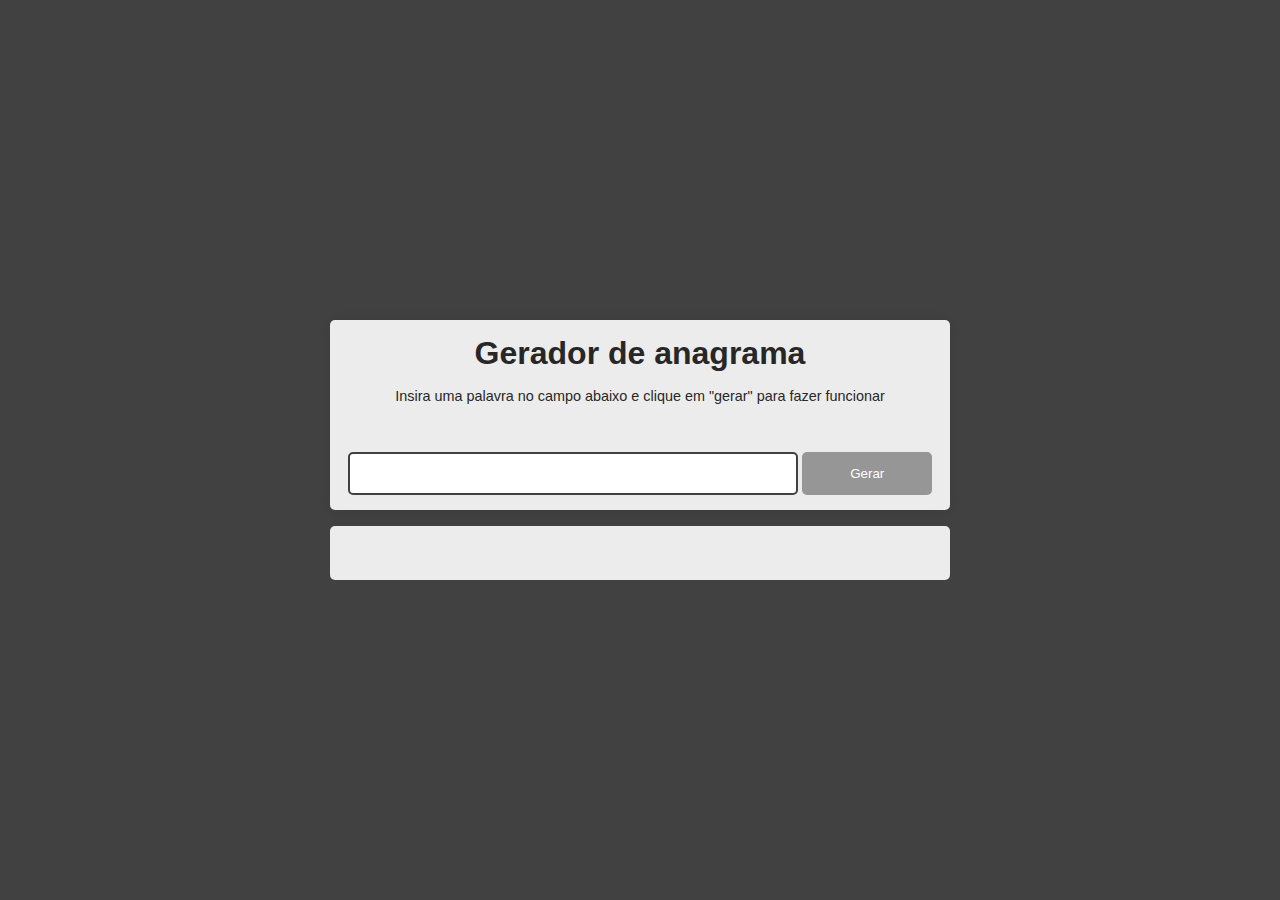
<file: anagram-generator/index.html>
<!DOCTYPE html>
<html lang="en">
  <head>
    <!-- Head section -->
    <meta charset="utf-8" />
    <title>Anagram Generator</title>
    <meta name="viewport" content="width=device-width, initial-scale=1" />

    <link rel="stylesheet" href="./css/main.css" />
    <script defer src="./js/main.js"></script>
  </head>

  <body>
    <div class="main">
      <div class="form-container">
        <h1 class="title">Gerador de anagrama</h1>
        <p class="description">
          Insira uma palavra no campo abaixo e clique em "gerar" para fazer
          funcionar
        </p>

        <input type="text" class="anagram-text-field" id="anagramText" />
        <button class="generate-anagrams-btn" disabled>Gerar</button>
      </div>
      <div class="results">
        <div class="results-header"></div>
        <div class="results-panel"></div>
      </div>
    </div>
  </body>
</html>
</file>
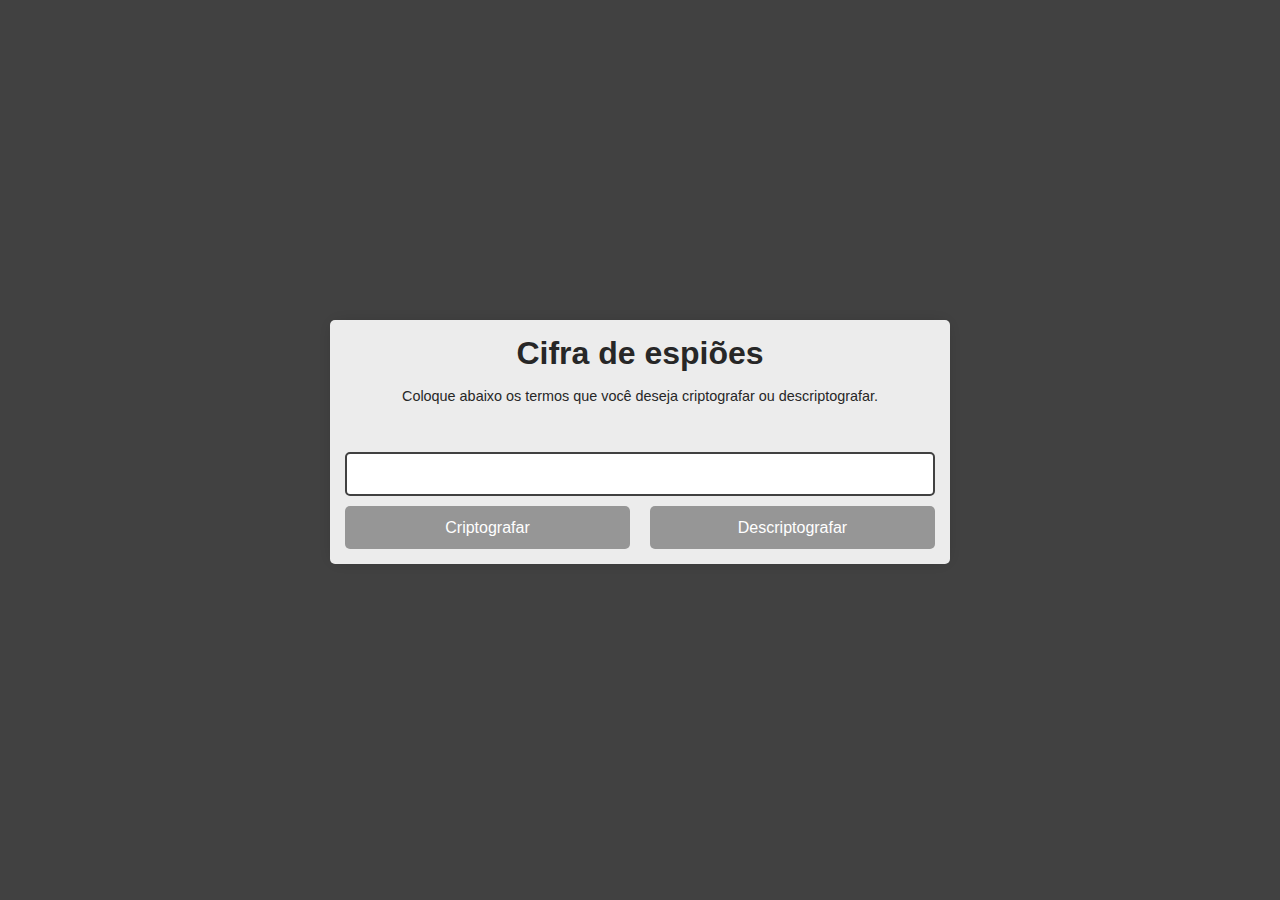
<file: cryptography-app/index.html>
<!DOCTYPE html>
<html lang="en">
  <head>
    <!-- Head section -->
    <meta charset="utf-8" />
    <title>Cifra de espiões</title>
    <meta name="viewport" content="width=device-width, initial-scale=1" />

    <link rel="stylesheet" href="./css/main.css" />
    <script defer src="./js/main.js"></script>
  </head>

  <body>
    <div class="main">
      <div class="form-container">
        <h1 class="title">Cifra de espiões</h1>
        <p class="description">
          Coloque abaixo os termos que você deseja criptografar ou
          descriptografar.
        </p>

        <input
          type="text"
          class="cryptography-text-field"
          id="cryptographyValue"
        />

        <a class="cryptography-btn encrypth encrypth disabled">
          Criptografar
        </a>
        <a class="cryptography-btn decrypth decrypth disabled">
          Descriptografar
        </a>
      </div>
    </div>
  </body>
</html>
</file>
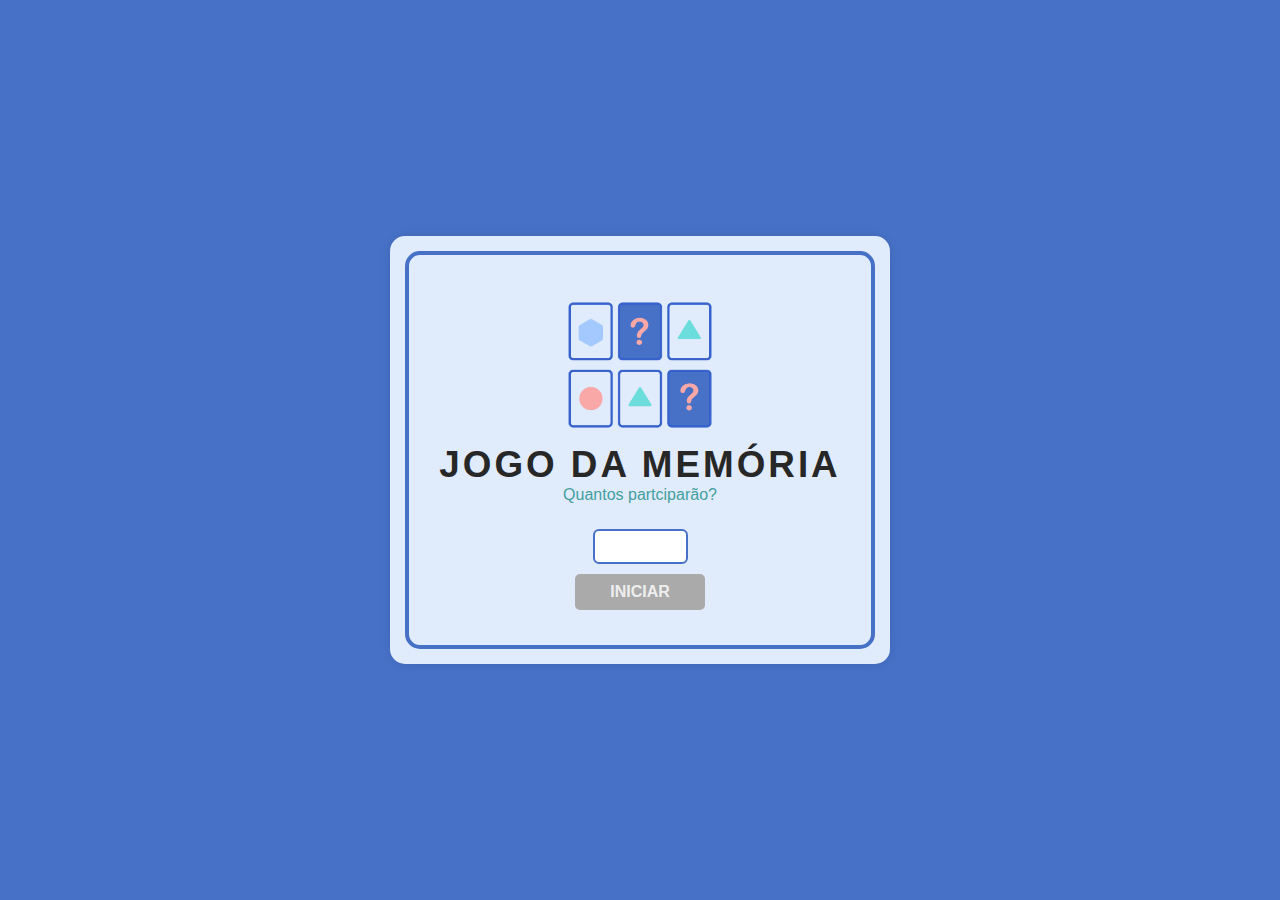
<file: memory-game/index.html>
<!DOCTYPE html>
<html lang="en">
<head>
    <meta charset="UTF-8">
    <meta name="viewport" content="width=device-width, initial-scale=1.0">

    <link rel="stylesheet" href="./css/main.css">
    <link rel="stylesheet" href="./css/login.css">

    <script defer src="./js/login.js"></script>

    <title>Jogo da Memória - Login</title>
</head>
<body>

    <div class="container">
        <div class="form-wrap">
            <form id="memory_game_login">
                <div class="memory-game-form-header">
                    <div class="icon-container">
                        <img src="./images/login-icon.png" alt="Memory game icon">
                    </div>
                    <div class="text-container">
                        <h1>Jogo da Memória</h1>
                        <p class="description">Quantos partciparão?</p>
                    </div>
                </div>
                <input type="number" min="0" name="players_qty" id="players_qty">
                <button type="submit" class="send-player-btn" disabled>Iniciar</button>
            </form>
        </div>
    </div>

</body>
</html>
</file>
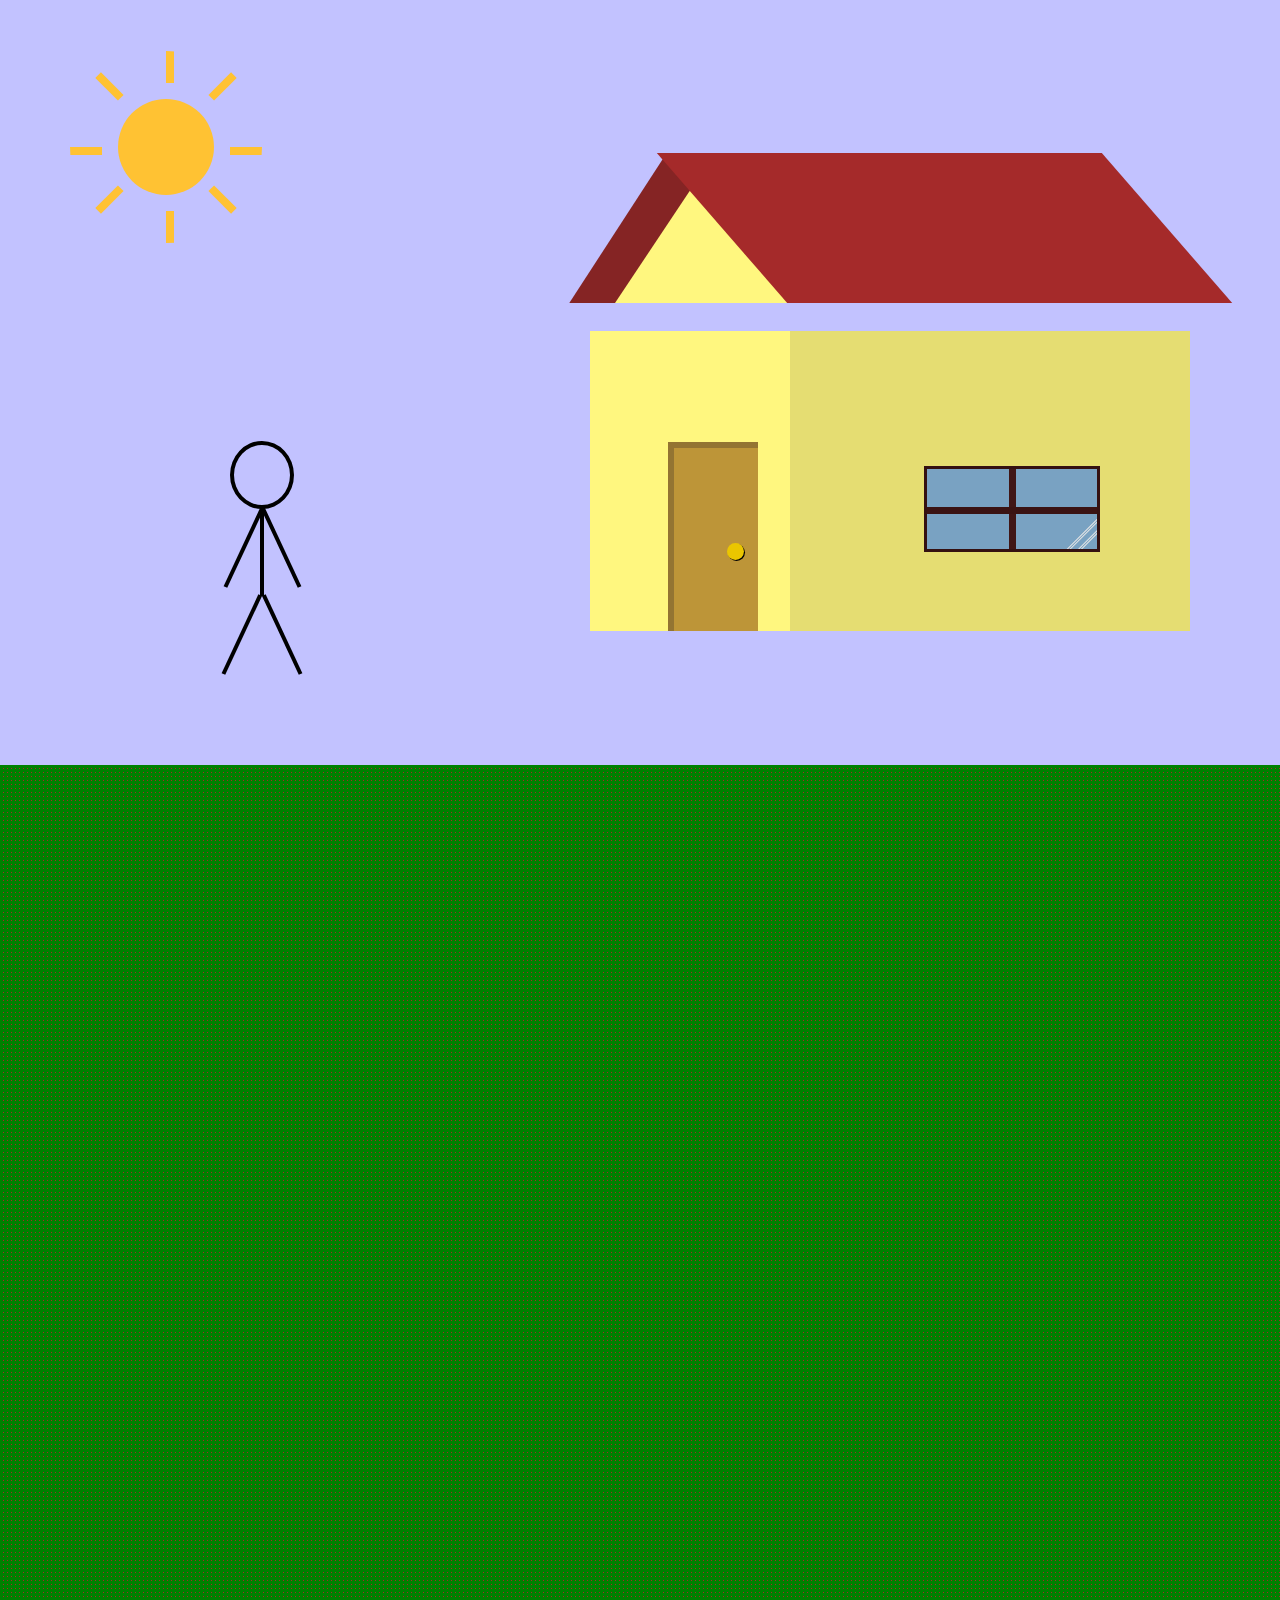
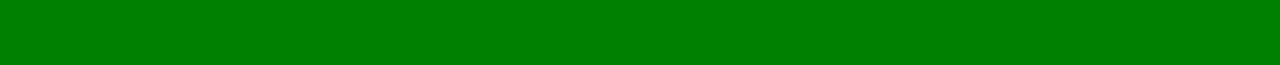
<file: stickmans-house/stickmans-house.html>
<!DOCTYPE html>
<html lang="en">
  <head>
    <!-- Head section -->
    <meta charset="utf-8" />
    <title>Stickman's House</title>
    <meta name="viewport" content="width=device-width, initial-scale=1" />
    <link rel="stylesheet" href="css/main.css" />
  </head>

  <body>

    <div class="stickmans-world">
      <div class="grass"></div>

      <div class="sun"></div>
  
      <div class="stickman-dude">
        <div class="head"></div>
        <div class="chest-region">
          <div class="body"></div>
          <div class="left-arm"></div>
          <div class="right-arm"></div>
        </div>
        <div class="down-region">
          <div class="left-leg"></div>
          <div class="right-leg"></div>
        </div>
      </div>
  
      <div class="left-roof"></div>
      <div class="roof-triangle"></div>
      <div class="right-roof"></div>
      <div class="house">
        <div class="window">
          <div class="lintel"></div>
        </div>
        <div class="wall"></div>
        <div class="door"></div>
      </div>
    </div>

  </body>
</html>
</file>
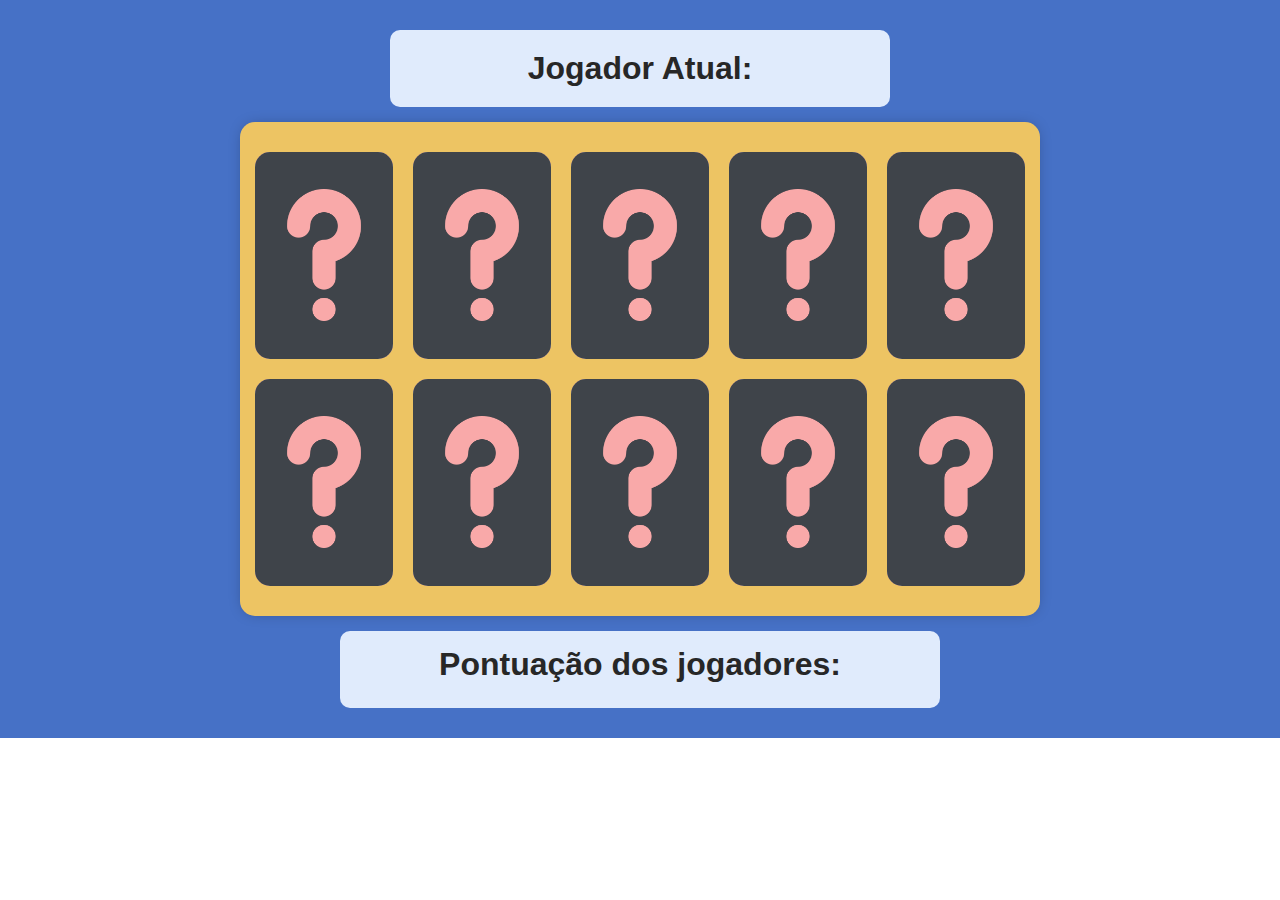
<file: memory-game/steps/party.html>
<!DOCTYPE html>
<html lang="en">
<head>
    <meta charset="UTF-8">
    <meta name="viewport" content="width=device-width, initial-scale=1.0">

    <link rel="stylesheet" href="../css/main.css">
    <link rel="stylesheet" href="../css/party.css">

    <script defer src="../js/party.js"></script>

    <title>Jogo da Memória - Partida</title>
</head>
<body>

    <div class="container">
        <div class="current-player-screen">
            <h2 class="current-player-text">Jogador Atual:</h2>
            <span class="current-player-name"></span>
        </div>
        <div class="tabletop"></div>
        <div class="players-score">
            <h2 class="players-score-text">Pontuação dos jogadores:</h2>
        </div>
    </div>
    
</body>
</html>
</file>
<file: anagram-generator/css/main.css>
/* !- DO NOT TOUCH -! */
* {
  margin: 0;
  padding: 0;
  box-sizing: border-box;
  list-style: none;
  border: none;
  font-family: "Verdana", "Geneva", "Tahoma", sans-serif;
}

h1,
h2,
p,
a,
button,
span {
  color: #272727;
}

/* !- DO NOT TOUCH -! */

.main {
  height: 100vh;
  display: flex;
  flex-direction: column;
  justify-content: center;
  align-items: center;
  background: #414141;
}

.form-container {
  display: block;
  width: 620px;
  padding: 15px;
  background: #ececec;
  border-radius: 5px;
  box-shadow: 0px 0 15px -7px #0000004f;
  text-align: center;
  margin-bottom: 1rem;
}

.title {
  font-size: 2rem;
  margin-bottom: 1rem;
}

.description {
  font-size: 0.9rem;
  margin-bottom: 3rem;
}

input {
  width: calc(100% - 140px);
  height: 2.7rem;
  padding: 0 0.5rem;
  border: solid 2px;
  border-radius: 5px;
  border-color: #414141;
}

.generate-anagrams-btn {
  display: inline-block;
  width: 130px;
  height: 2.7rem;
  background: #9b55bd;
  color: #fff;
  border-radius: 5px;
  cursor: pointer;
}

.generate-anagrams-btn:disabled {
  background: #969696;
}

.results {
  display: block;
  width: 620px;
  min-height: fit-content;
  max-height: 370px;
  padding: 15px;
  background: #ececec;
  border-radius: 5px;
  overflow-y: scroll;
  -ms-overflow-style: none;
  scrollbar-width: none;
}
.results::-webkit-scrollbar {
  display: none;
}

.results .results-panel {
  display: grid;
  grid-template-columns: repeat(3, 1fr) !important;
}

.results-panel .anagram-item {
  display: block;
  font-size: 1rem;
  line-height: 1;
  padding: 0.2rem 0;
  text-align: center;
}

.results-panel .anagram-item:nth-child(odd) {
  background: #e8e8e8;
}

.results .results-header {
  display: flex;
  justify-content: space-between;
  padding-bottom: 1.5rem;
}

.anagram-unique-text,
.anagram-duplicates-text {
  font-size: 0.9rem;
  font-weight: 600;
  line-height: 1;
}

.anagram-unique-text {
  color: #5b5d63;
}

.anagram-duplicates-text {
  color: #d54e4e;
}
</file>
<file: cryptography-app/css/main.css>
/* !- DO NOT TOUCH -! */
* {
  margin: 0;
  padding: 0;
  box-sizing: border-box;
  list-style: none;
  border: none;
  font-family: "Verdana", "Geneva", "Tahoma", sans-serif;
}

h1,
h2,
p,
a,
button,
span {
  color: #272727;
}

/* !- DO NOT TOUCH -! */

.main {
  height: 100vh;
  display: flex;
  flex-direction: column;
  justify-content: center;
  align-items: center;
  background: #414141;
}

.form-container {
  display: flex;
  flex-flow: row wrap;
  width: 620px;
  padding: 15px;
  background: #ececec;
  border-radius: 5px;
  box-shadow: 0px 0 15px -7px #0000004f;
  text-align: center;
  margin-bottom: 1rem;
}

.title {
  display: block;
  width: 100%;
  font-size: 2rem;
  margin-bottom: 1rem;
}

.description {
  display: block;
  width: 100%;
  font-size: 0.9rem;
  margin-bottom: 3rem;
}

input {
  width: 100%;
  height: 2.7rem;
  padding: 0 0.5rem;
  border: solid 2px;
  border-radius: 5px;
  border-color: #414141;
  margin-bottom: 10px;
}

.cryptography-btn {
  width: calc(50% - 10px);
  height: 2.7rem;
  line-height: 2.7;
  background: #9b55bd;
  color: #fff;
  border-radius: 5px;
  cursor: pointer;
}

.cryptography-btn:first-of-type {
  background: indianred;
  margin-right: 20px;
}

.cryptography-btn.disabled {
  background: #969696 !important;
  pointer-events: none;
}
</file>
<file: memory-game/css/main.css>
/* !- DO NOT TOUCH -! */
* {
    margin: 0;
    padding: 0;
    box-sizing: border-box;
    list-style: none;
    border: none;
    font-family: 'Verdana', 'Geneva', 'Tahoma', sans-serif;
}

h1, h2,
p, a,
button,
span {
    color: #272727;
}

/* !- DO NOT TOUCH -! */
</file>
<file: memory-game/css/login.css>
.container {
    height: 100vh;
    display: flex;
    justify-content: center;
    align-items: center;
    background: #4671c6;
}

.form-wrap {
    padding: 15px;
    background: #e0ebfc;
    border-radius: 15px;
    box-shadow: 0px 0 15px -7px #0000004f;
}

#memory_game_login,
.memory-game-form-header {
    display: flex;
    flex-direction: column;
    align-items: center;
    justify-content: center;
    flex-wrap: nowrap;
}

#memory_game_login {
    border: solid 4px;
    border-color: #4671c6;
    border-radius: 15px;
    padding: 35px 30px;
    text-align: center;
}

.memory-game-form-header {
    margin-bottom: 25px;
}

.memory-game-form-header img {
    width: 150px;
}

.memory-game-form-header h1 {
    font-size: 2.3em;
    text-transform: uppercase;
    letter-spacing: 3px;
}

.description {
    color: #449f9f;
}

#players_qty  {
    height: 35px;
    font-size: 1.2rem;
    border: solid 2px;
    border-color: #4671c6;
    border-radius: 6px;
    margin-bottom: 10px;
    padding-left: 5px;
    width: 95px;
}

.send-player-btn {
    background: #d75c5c;
    color: #fff;
    text-transform: uppercase;
    font-weight: bold;
    padding: 11px 35px;
    font-size: 1rem;
    line-height: .9;
    border-radius: 5px;
    cursor: pointer;
}

.send-player-btn:disabled {
    background: #aaa;
    color: #eee;
    cursor: auto;
}
</file>
<file: stickmans-house/css/main.css>
body {
    margin: 0 !important;
    overflow: hidden;
}

/* SKY */
.stickmans-world {
    background: #c2c2ff;
    width: 100vw;
    height: 100vh;
}

.sun {
  transform: scale(8) !important;
  top: 15%;
  left: 12%;
  box-sizing: border-box;
  position: relative;
  display: block;
  width: 24px;
  height: 24px;
  background: linear-gradient(to bottom,
        #ffc233 4px,transparent 0)
        no-repeat 5.6px -6px/1px 6px,
    linear-gradient(to bottom,
        #ffc233 4px,transparent 0)
        no-repeat 5.5px 14px/1px 6px,
    linear-gradient(to bottom,
        #ffc233 4px,transparent 0)
        no-repeat -8px 5.5px/6px 1px,
    linear-gradient(to bottom,
        #ffc233 4px,transparent 0)
        no-repeat 14px 5.5px/6px 1px;
  border-radius: 100px;
  box-shadow: inset 0 0 0 10px #ffc233;
  border: 6px solid transparent
}

.sun::after,
.sun::before {
  content: "";
  display: block;
  box-sizing: border-box;
  position: absolute;
  width: 24px;
  height: 1px;
  border-right: 4px solid #ffc233;
  border-left: 4px solid #ffc233;
  left: -6px;
  top: 5px;
}

.sun::before {
  transform: rotate(-45deg)
}

.sun::after {
  transform: rotate(45deg)
}

/* GROUND */
.grass {
    position: absolute;
    top: 85%;
    width: 100vw;
    height: 100vh;
    background-image: repeating-linear-gradient(-45deg, brown, brown 1px, green 1px, green 6px);
    background-size: 4px 4px;
}

/* STICKMAN DUDE */
.stickman-dude {
    position: absolute;
    top: 49%;
    left: 18%;
    display: flex;
    flex-direction: column;
    flex-wrap: nowrap;
    align-content: center;
    justify-content: center;
    align-items: center;
}

.stickman-dude .head {
    width: 56px;
    height: 60px;
    border: solid 4px #000;
    border-radius: 100%;
}

.stickman-dude .chest-region,
.stickman-dude .down-region {
    display: flex;
    flex-direction: row;
    flex-wrap: nowrap;
    justify-content: center;
    align-items: flex-start;
    align-content: center;
}

.stickman-dude .down-region {
    margin-left: 3px;
}

.stickman-dude .left-arm,
.stickman-dude .right-arm,
.stickman-dude .body,
.stickman-dude .left-leg,
.stickman-dude .right-leg {
    width: 4px;
    height: 87px;
    background: #000;
}

.stickman-dude .left-arm,
.stickman-dude .right-arm,
.stickman-dude .left-leg,
.stickman-dude .rightt-leg  {
    margin-left: -3.65px;
}

.stickman-dude .left-arm,
.stickman-dude .left-leg{
    transform: rotate(25deg);
    transform-origin: top right;
}

.stickman-dude .right-arm,
.stickman-dude .right-leg{
    transform: rotate(335deg);
    transform-origin: top left;
}

/* STICKMAN'S HOUSE */
.house,
.house .wall {
    position: absolute;
    width: 600px;
    height: 300px;
}

.house {
    overflow: hidden;
    right: 7%;
    top: 36.8%;
    background: #fff77f;
}

.house .wall {
    background: #0000001a;
    left: 200px;
}

.left-roof,
.right-roof {
    position: absolute;
    top: 17%;
    width: 400px;
    height: 150px;
}

.left-roof {
    right: 20.5%;
    background: #852424;
    transform: skew(147deg, -180deg);
    z-index: 1;
}

.right-roof {
    position: absolute;
    top: 17%;
    right: 8.8%;
    width: 445px;
    height: 150px;
    background: brown;
    transform: skew(41deg, -180deg);
    z-index: 2;
}

.roof-triangle {
    position: absolute;
    top: 17%;
    right: 36.3%;
    border-bottom: solid 150px #fff77f;
    border-left: solid 100px transparent;
    border-right: solid 100px transparent;
    margin-left: 45px;
    z-index: 2;
}

.house .window {
    position: absolute;
    top: 45%;
    right: 15%;
    width: 170px;
    height: 80px;
    background: hsl(206deg 52% 69%);
    overflow: hidden;
    border: solid 3px #3a1414;
}

.house .window .lintel {
  background: #481919;
  height: 100px;
  position: relative;
  width: 7px;
  left: 48%;
}

.house .window .lintel:after {
  background: #411616;
  content: "";
  height: 7px;
  left: -95px;
  position: absolute;
  top: 38px;
  width: 213px;
}

.house .window::before {
    content: '';
    position: absolute;
    width: 5px;
    height: 100px;
    top: 12%;
    right: 0%;
    transform: rotate(45deg);
    border: double 3px #fff;
}

.house .door {
    position: absolute;
    top: 37%;
    left: 13%;
    width: 90px;
    height: 201px;
    background: #bd9538;
    box-shadow: inset 3px 3px 0px 3px #00002038;
}

.house .door::before {
    content: '';
    position: absolute;
    width: 17px;
    height: 17px;
    top: 50%;
    left: 65%;
    background: #ebc600;
    border-radius: 100%;
    box-shadow: 1px 1px 0px #000;
}
</file>
<file: memory-game/css/party.css>
.container {
    height: 100%;
    display: flex;
    flex-direction: column;
    justify-content: space-around;
    align-items: center;
    background: #4671c6;
    padding: 30px 0;
}

.current-player-screen {
    display: block;
    width: 500px;
    height: auto;
    border-radius: 10px;
    background: #e0ebfc;
    text-align: center;
    padding: 20px 25px;
    margin-bottom: 15px;
}

.current-player-screen .current-player-text,
.players-score .players-score-text {
    font-size: 2rem;
}

.current-player-name {
    font-size: 2rem;
    font-weight: 900;
    color: #24ae5f;
}

.tabletop {
    display: grid;
    grid-template-columns: repeat(5, 1fr);
    gap: 20px;
    width: 100%;
    max-width: 800px;
    background: #edc463;
    padding: 30px 15px;
    border-radius: 15px;
    box-shadow: 0 0 15px -5px #00000061;
}

.card {
    width: 100%;
    aspect-ratio: 2/3;
    background: orangered;
    border-radius: 15px;
    position: relative;
    cursor: pointer;
    transition: all 400ms ease;
    transform-style: preserve-3d !important; 
}

.card.selected,
.card.paired-card {
    transform: rotateY(180deg) !important;
}

.card.paired-card .front {
    filter: saturate(.35);
    opacity: .85;
    cursor: auto;
}

.card .front,
.card .back {
    width: 100%;
    height: 100%;
    position: absolute;
    border-radius: 15px;
    transition: all 400ms ease;
}

.card .front {
    background-size: 90% !important;
    background-position: center !important;
    background-repeat: no-repeat !important;
    transform: rotateY(180deg);
}

.card .back {
	background: url('../images/card-back.png') #3f444a;
    background-size: 96% !important;
    background-position: center center !important;
    background-repeat: no-repeat !important;
    backface-visibility: hidden;
}

.players-score {
    width: 600px;
    height: auto;
    display: flex;
    flex-direction: column;
    flex-wrap: nowrap;
    align-content: center;
    align-items: center;
    justify-content: space-around;
    padding: 15px 30px;
    margin-top: 15px;
    border-radius: 10px;
    background: #e0ebfc;
    overflow: hidden;
}

.players-score-text {
    margin-bottom: 10px;
}

.score-item {
    width: 100%;
    display: flex;
    justify-content: space-between;
    flex-direction: row;
    align-content: center;
    flex-wrap: nowrap;
    align-items: center;
    margin: 10px 0;
    position: relative;
}

.score-item:nth-child(2n+1):before {
    content: '';
    width: 140%;
    height: 45px;
    background: #00000012;
    position: absolute;
    left: -20%;
    z-index: 0;
}


.score-item .name,.score-item .matches {
    font-size: 1.6rem;
    font-weight: 900;
}
</file>
